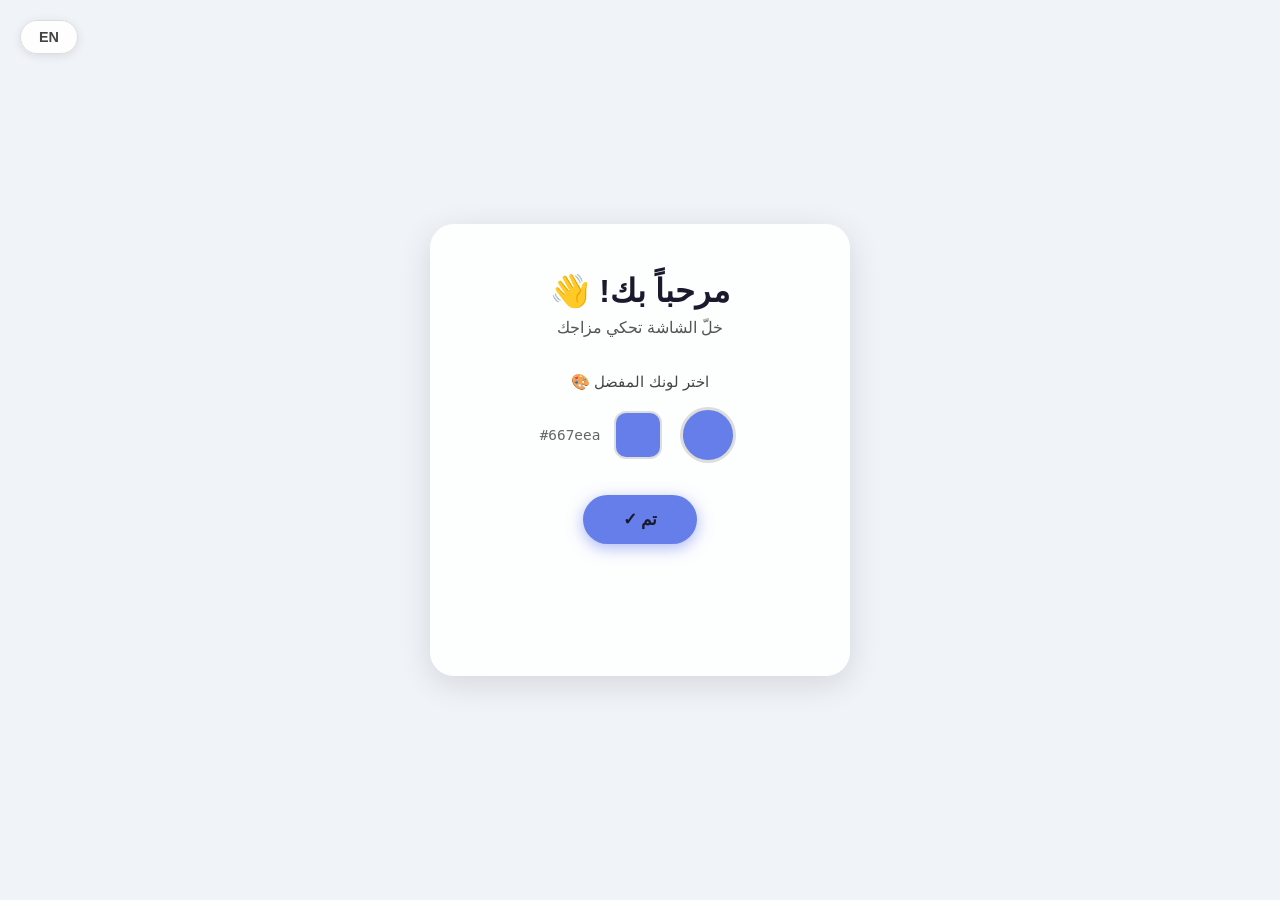
<file: ColorYourMood/index.html>
<!DOCTYPE html>
<html lang="ar" dir="rtl">
<head>
  <meta charset="utf-8">
  <meta name="description" content="صفحة ترحيبية تفاعلية مع اختيار الألوان || Interactive Welcome Page with Color Picker">
  <meta name="keywords" content="HTML, CSS, JavaScript, Welcome Page, Color Picker, Interactive, Responsive">
  <meta name="author" content="Zamzam Issa">
  <meta name="viewport" content="width=device-width, initial-scale=1.0">
  <title>لون مزاجك || Color Your Mood</title>
  <link rel="stylesheet" href="style.css" />
</head>
<body>

  <button class="lang-toggle" id="langBtn" onclick="toggleLang()">EN</button>

  <div class="card">
    <h1 class="welcome-title" id="title">مرحباً بك! 👋</h1>
    <p class="welcome-sub" id="subtitle">خلّ الشاشة تحكي مزاجك</p>

    <div class="color-section">
      <label id="colorLabel">اختر لونك المفضل 🎨</label>
      <div class="color-picker-wrapper">
        <input type="color" id="colorPicker" value="#667eea" />
        <div id="colorPreview"></div>
        <span id="colorHex">#667eea</span>
      </div>
    </div>

    <button class="btn" id="applyBtn" onclick="applyColor()">تم ✓</button>

    <div class="message-box" id="messageBox"></div>
  </div>

  <script src="javascript.js"></script>
</body>
</html>
</file>
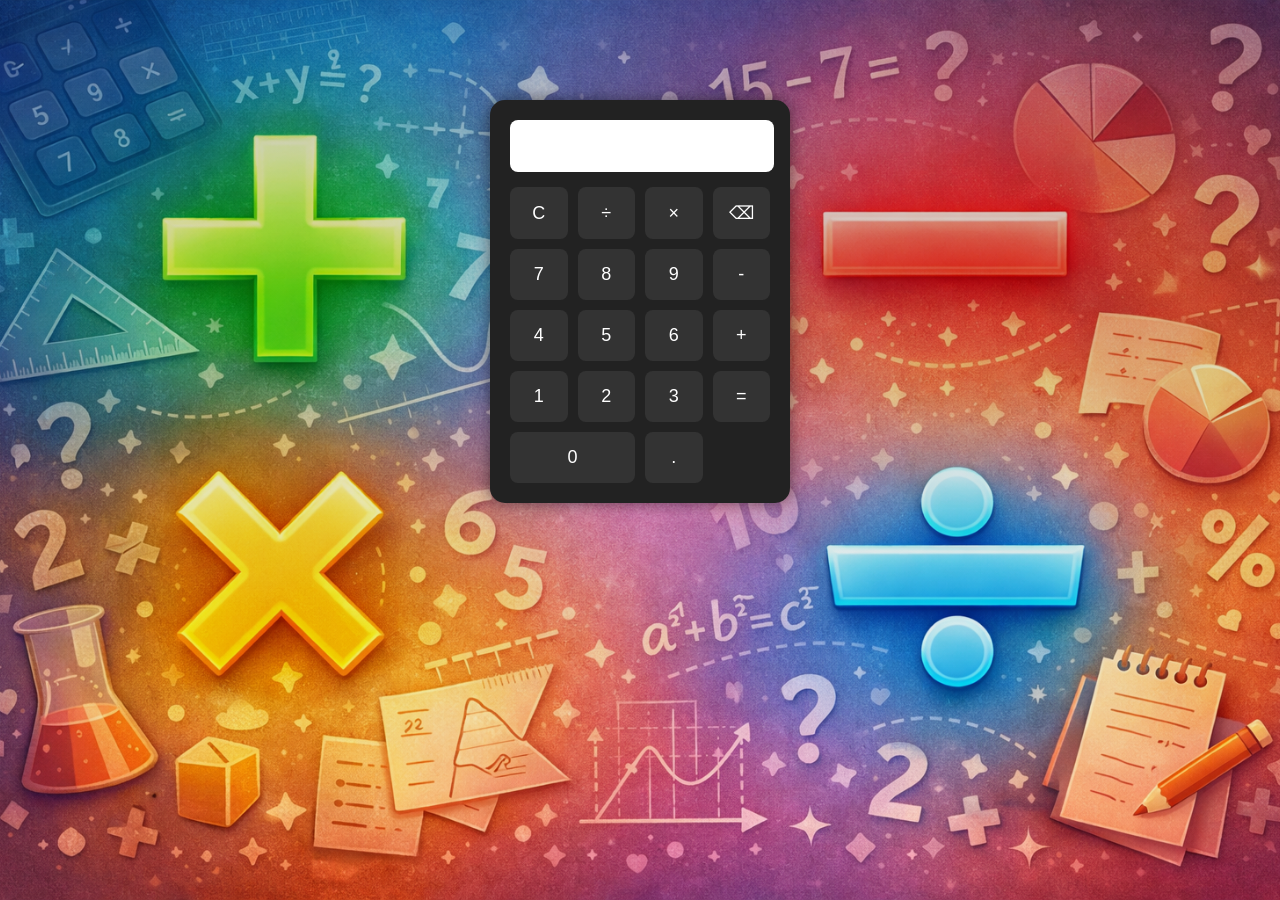
<file: EasyCalculator/index.html>
<!DOCTYPE html>
<html lang="en">
<head>
  <title>Simple Calculator</title>
  <meta charset="utf-8">
  <meta name="description" content="A simple calculator built with HTML, CSS, and JavaScript.">
  <meta name="keywords" content="html,css,javascript,calculator,simple,web">
  <meta name="author" content="Zamzam Issa AL Balushi">
  <meta name="viewport" content="width=device-width, initial-scale=1.0">
  <link rel="stylesheet" href="style.css">
</head>
 <body id="img">

  <div class="calculator">
    <input type="text" id="display" readonly>

    <div class="buttons">
      <button onclick="clearDisplay()">C</button>
      <button onclick="appendToDisplay('/')">÷</button>
      <button onclick="appendToDisplay('*')">×</button>
      <button onclick="deleteLast()">⌫</button>

      <button onclick="appendToDisplay('7')">7</button>
      <button onclick="appendToDisplay('8')">8</button>
      <button onclick="appendToDisplay('9')">9</button>
      <button onclick="appendToDisplay('-')">-</button>

      <button onclick="appendToDisplay('4')">4</button>
      <button onclick="appendToDisplay('5')">5</button>
      <button onclick="appendToDisplay('6')">6</button>
      <button onclick="appendToDisplay('+')">+</button>

      <button onclick="appendToDisplay('1')">1</button>
      <button onclick="appendToDisplay('2')">2</button>
      <button onclick="appendToDisplay('3')">3</button>
      <button onclick="calculate()">=</button>

      <button onclick="appendToDisplay('0')" class="zero">0</button>
      <button onclick="appendToDisplay('.')">.</button>
    </div>
  </div>

  <script src="script.js"></script>
</body>
</html>
</file>
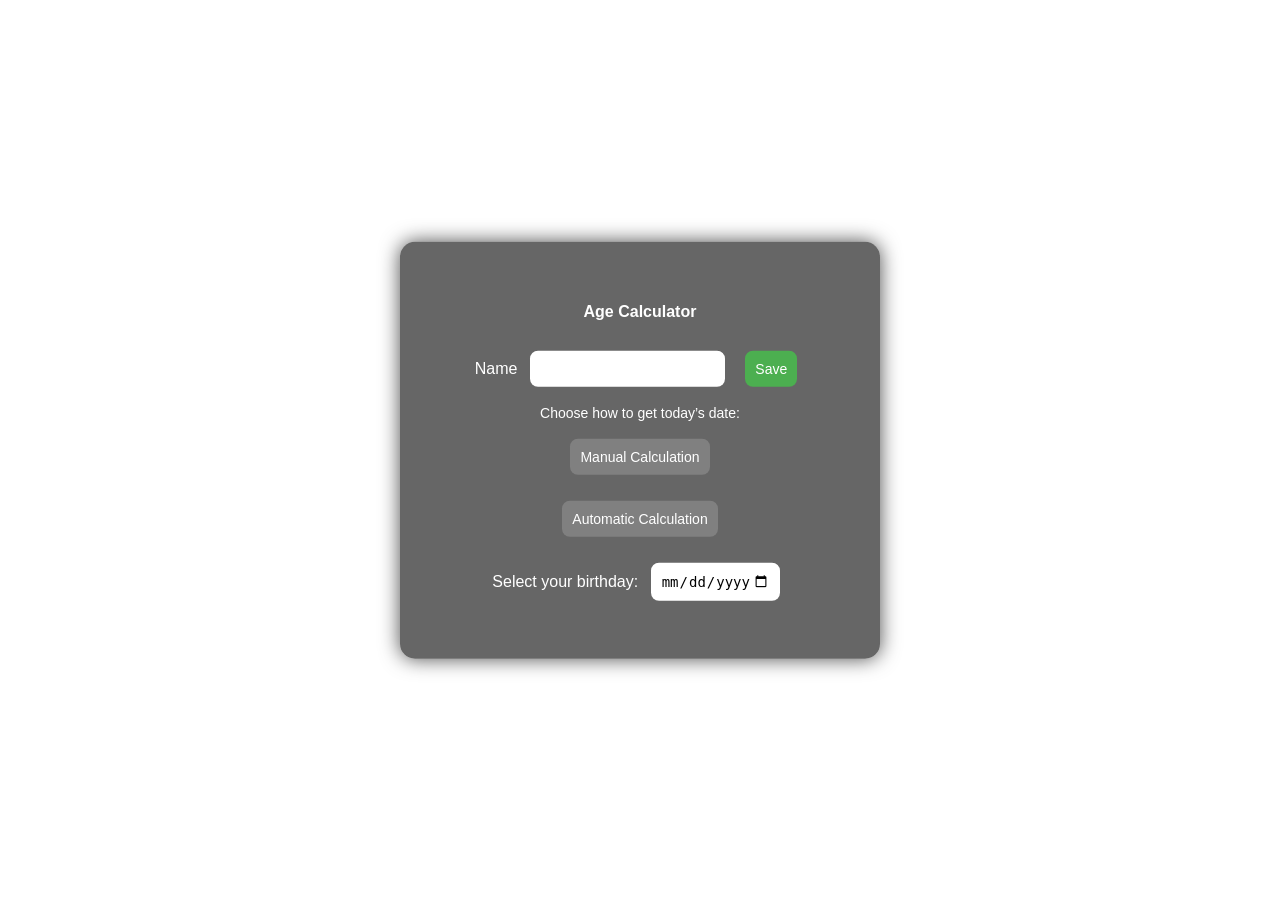
<file: AgeCalculator/AgeCalculator.html>
<!DOCTYPE html>
<html>
<head>
  <title>Age Calculator</title>
  <meta charset="utf-8">
  <meta name="description" content="A modern Age Calculator web app with video background, input validation, and interactive design.">
  <meta name="keywords" content="HTML,CSS,JavaScript">
  <meta name="author" content="Zamzam">
  <meta name="viewport" content="width=device-width, initial-scale=1.0">
  <link rel="stylesheet" href="style.css">
</head>
<body>
<video autoplay muted loop class="video-background">
  <source src="D:\Projects-HTML-CSS-JavaScript\AgeCalculator/background.mp4" type="video/mp4">
</video>
  <div class="content">
    <h4>Age Calculator</h4>
    <label>Name</label>
    <input type="text" id="userName">
    <button onclick="Save()">Save</button>
    <p id="askName"></p>

    <p>Choose how to get today’s date:</p>
    <div class="ForButton">
      <button onclick="Manual()" id="manualBtn">Manual Calculation</button>
      <p id="Xmanual"></p>

      
      <div id="dateSection" style="display:none;">
        <label>Choose the day you want:</label>
        <input type="date" id="birthDate">
      </div>

      <button onclick="automatic()" id="autoBtn">Automatic Calculation</button> 
      <p id="Xautomatic"></p>
    </div>

    <label>Select your birthday:</label>
    <input type="date" id="askYourDate">
    <p id="yourDate"></p>

    <p id="yourAge"></p>
  </div>
  <script src="script.js"></script>
</body>
</html>
</file>
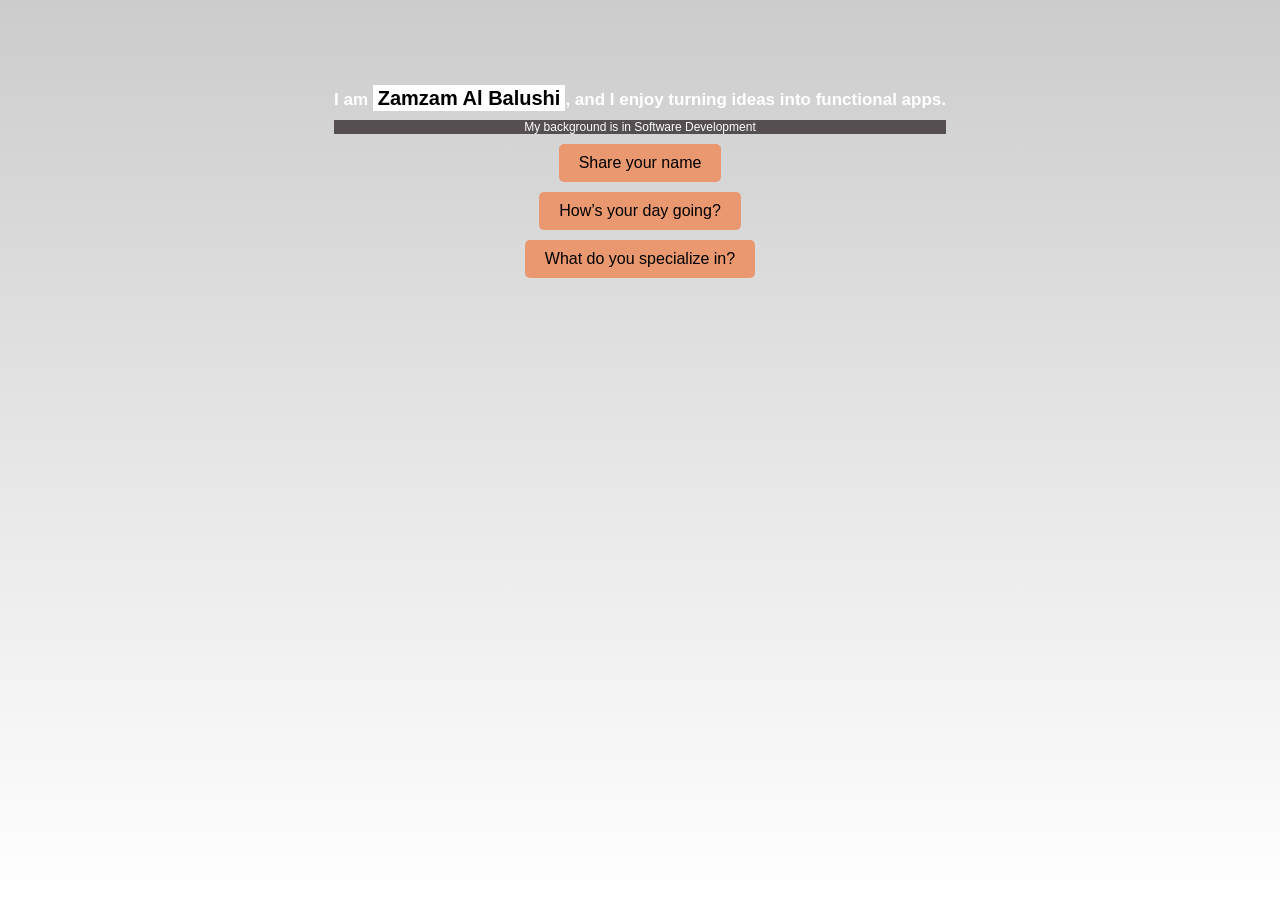
<file: TurningIdeas/TurningIdeas.html>
<!DOCTYPE html>
<html>
<head>
  <title>Turning Ideas into Apps  Zamzam</title>
  <meta charset="utf-8">
  <meta name="description" content="Turning ideas into functional apps with a background in software development.">
  <meta name="keywords" content="HTML,CSS,JavaScript">
  <meta name="author" content="Zamzam Issa">
  <meta name="viewport" content="width=device-width, initial-scale=1.0">
  <link rel="stylesheet" href="style.css">
</head>
<body id="hero-img">
  <div class="container-box">
    <h3>I am <mark>Zamzam Al Balushi</mark>, and I enjoy turning ideas into functional apps.</h3>
    <p id= "myBackground">My background is in Software Development</p>
    <button class="AskName"  onclick="askName()">Share your name</button>
    <p id="myAskName"></p>
    <button  class="AskToday" onclick="today()">How’s your day going?</button>
    <p id="askToday"></p>
    <button class="AskSpecialty" onclick="specialty()">What do you specialize in?</button>
    <p id="mySpecialty"></p>
  </div>
  <script src="script.js"></script>
</body>
</html>
</file>
<file: ColorYourMood/style.css>
* {
  margin: 0;
  padding: 0;
  box-sizing: border-box;
}

body {
  min-height: 100vh;
  display: flex;
  align-items: center;
  justify-content: center;
  font-family: 'Segoe UI', Tahoma, Geneva, Verdana, sans-serif;
  background-color: #f0f4f8;
  transition: background-color 0.8s ease;
}

.lang-toggle {
  position: fixed;
  top: 20px;
  left: 20px;
  background: rgba(255, 255, 255, 0.9);
  border: 1.5px solid #ddd;
  border-radius: 50px;
  padding: 8px 18px;
  font-size: 0.9rem;
  font-weight: 600;
  cursor: pointer;
  color: #444;
  box-shadow: 0 2px 10px rgba(0,0,0,0.1);
  transition: background 0.2s, transform 0.2s;
  z-index: 100;
}

.lang-toggle:hover {
  background: white;
  transform: scale(1.05);
}

.card {
  background: rgba(255, 255, 255, 0.85);
  backdrop-filter: blur(10px);
  border-radius: 24px;
  padding: 48px 40px;
  text-align: center;
  box-shadow: 0 8px 32px rgba(0, 0, 0, 0.12);
  max-width: 420px;
  width: 90%;
  transition: box-shadow 0.5s ease;
}

.welcome-title {
  font-size: 2rem;
  font-weight: 700;
  color: #1a1a2e;
  margin-bottom: 8px;
}

.welcome-sub {
  font-size: 1rem;
  color: #555;
  margin-bottom: 36px;
}

.color-section label {
  display: block;
  font-size: 0.95rem;
  color: #444;
  margin-bottom: 12px;
  font-weight: 500;
}

.color-picker-wrapper {
  display: flex;
  align-items: center;
  justify-content: center;
  gap: 14px;
  margin-bottom: 28px;
}

#colorPicker {
  width: 64px;
  height: 64px;
  border: none;
  border-radius: 50%;
  cursor: pointer;
  padding: 4px;
  background: none;
  outline: none;
}

#colorPicker::-webkit-color-swatch-wrapper {
  padding: 0;
  border-radius: 50%;
}

#colorPicker::-webkit-color-swatch {
  border: 3px solid #ddd;
  border-radius: 50%;
}

#colorPreview {
  width: 48px;
  height: 48px;
  border-radius: 12px;
  background-color: #f0f4f8;
  border: 2px solid #ddd;
  transition: background-color 0.3s ease;
}

#colorHex {
  font-size: 0.9rem;
  color: #666;
  font-family: monospace;
}

.btn {
  background: linear-gradient(135deg, #667eea, #764ba2);
  color: white;
  border: none;
  padding: 14px 40px;
  font-size: 1.05rem;
  font-weight: 600;
  border-radius: 50px;
  cursor: pointer;
  transition: transform 0.2s ease, box-shadow 0.2s ease;
  box-shadow: 0 4px 15px rgba(102, 126, 234, 0.4);
}

.btn:hover {
  transform: translateY(-2px);
  box-shadow: 0 6px 20px rgba(102, 126, 234, 0.5);
}

.btn:active {
  transform: translateY(0);
}

.message-box {
  margin-top: 28px;
  padding: 16px 20px;
  border-radius: 14px;
  background: rgba(255, 255, 255, 0.7);
  border: 1.5px solid rgba(255, 255, 255, 0.9);
  font-size: 1.1rem;
  font-weight: 600;
  color: #1a1a2e;
  opacity: 0;
  transform: translateY(10px);
  transition: opacity 0.5s ease, transform 0.5s ease;
  min-height: 56px;
  
  display: flex;
  align-items: center;
  justify-content: center;
}

.message-box.visible {
  opacity: 1;
  transform: translateY(0);
}
</file>
<file: EasyCalculator/style.css>
#img{
    background-image: linear-gradient(rgba(0.5,0.6,0.5,0.2), rgba(0.5,0.1,0.5,0)),
    url("imgForBackground.png");
  height: 100%;
  background-attachment: fixed;
  background-position: center;
  background-repeat: no-repeat;
  background-size: cover;
}
body {
  font-family: 'Poppins', sans-serif;
  display: flex;
  justify-content: center;
  align-items: center;
  height: 100vh;
  margin: 0;
  padding-top:100px;
}

.calculator {
  background-color: #222;
  padding: 20px;
  border-radius: 15px;
  box-shadow: 0 0 15px rgba(0,0,0,0.5);
  width: 260px;
}

#display {
  width: 100%;
  height: 50px;
  font-size: 24px;
  margin-bottom: 15px;
  text-align: right;
  padding: 5px auto;
  border: none;
  border-radius: 8px;
}

.buttons {
  display: grid;
  grid-template-columns: repeat(4, 1fr);
  gap: 10px;
}

button {
  padding: 15px;
  font-size: 18px;
  border: none;
  border-radius: 8px;
  cursor: pointer;
  background-color: #333;
  color: white;
  transition: 0.2s;
}

button:hover {
  background-color: #444;
}

.zero {
  grid-column: span 2;
}
</file>
<file: AgeCalculator/style.css>
body, html {
  margin: 0;
  padding: 0;
  height: 100%;
  font-family: 'Segoe UI', Tahoma, Geneva, Verdana, sans-serif;
  color: #fff;
}

.video-background {
  position: fixed;
  right: 0;
  bottom: 0;
  min-width: 100%;
  min-height: 100%;
  object-fit: cover; 
  z-index: -1; 
}

.content {
  position: absolute;
  top: 50%;
  left: 50%;
  transform: translate(-50%, -50%);
  background: rgba(0, 0, 0, 0.6);
  padding: 40px;
  border-radius: 15px;
  text-align: center;
  width: 400px;
  box-shadow: 0 0 20px rgba(0,0,0,0.7);
}

.content h2 {
  margin-bottom: 20px;
  font-size: 28px;
  color: #FFD700; 
}

input, button {
  margin: 8px;
  padding: 10px;
  border-radius: 8px;
  border: none;
  font-size: 14px;
}

button {
  background-color: #4CAF50;
  color: white;
  cursor: pointer;
  transition: 0.3s;
}

button:hover:enabled {
  background-color: #45a049;
}

button:disabled {
  background-color: gray;
  cursor: not-allowed;
}

p {
  margin: 10px 0;
  font-size: 14px;
}
</file>
<file: TurningIdeas/style.css>
* {
  box-sizing: border-box;
}

body, html {
  height: 100%;
  margin: 0;
  font-family: Arial, sans-serif;
  padding: 0;
  text-align: center;
  color: white;
}

#hero-img {
  background-image: linear-gradient(rgba(0.5,0.6,0.5,0.2), rgba(0.5,0.1,0.5,0)),
     url("https://codetheweb.blog/assets/img/posts/css-advanced-background-images/cover.jpg");
  height: 100%;
  background-attachment: fixed;
  background-position: center;
  background-repeat: no-repeat;
  background-size: cover;
}

.container-box {
  padding: 20px;
  border-radius: 10px;
  display: inline-block;
  margin-top: 50px;
}


h3 {
  font-size: 17px;
  margin-bottom: 10px;
  color: white;
}

mark {
  font-size: 20px;
  background-color: white;
  color: black;
  padding: 2px 5px;
}

#myBackground {
  font-size: 12px;
  text-align: center;
  background-color: #554F51;
  margin: 10px 0;
}


p {
  margin: 10px 0;
  font-size: 14px;
}


button {
  display: block;
  margin: 10px auto;
  padding: 10px 20px;
  font-size: 16px;
  cursor: pointer;
  border: none;
  border-radius: 5px;
  color: black;
  background-color: #EA9870;
  transition: 0.3s;
}

button:hover {
  background-color: #ffae00;
  transform: scale(1.05);
}


#myAskName, #askToday, #mySpecialty {
  font-size: 16px;
  color: #FFFFFF;
  margin-top: 5px;
}
</file>
